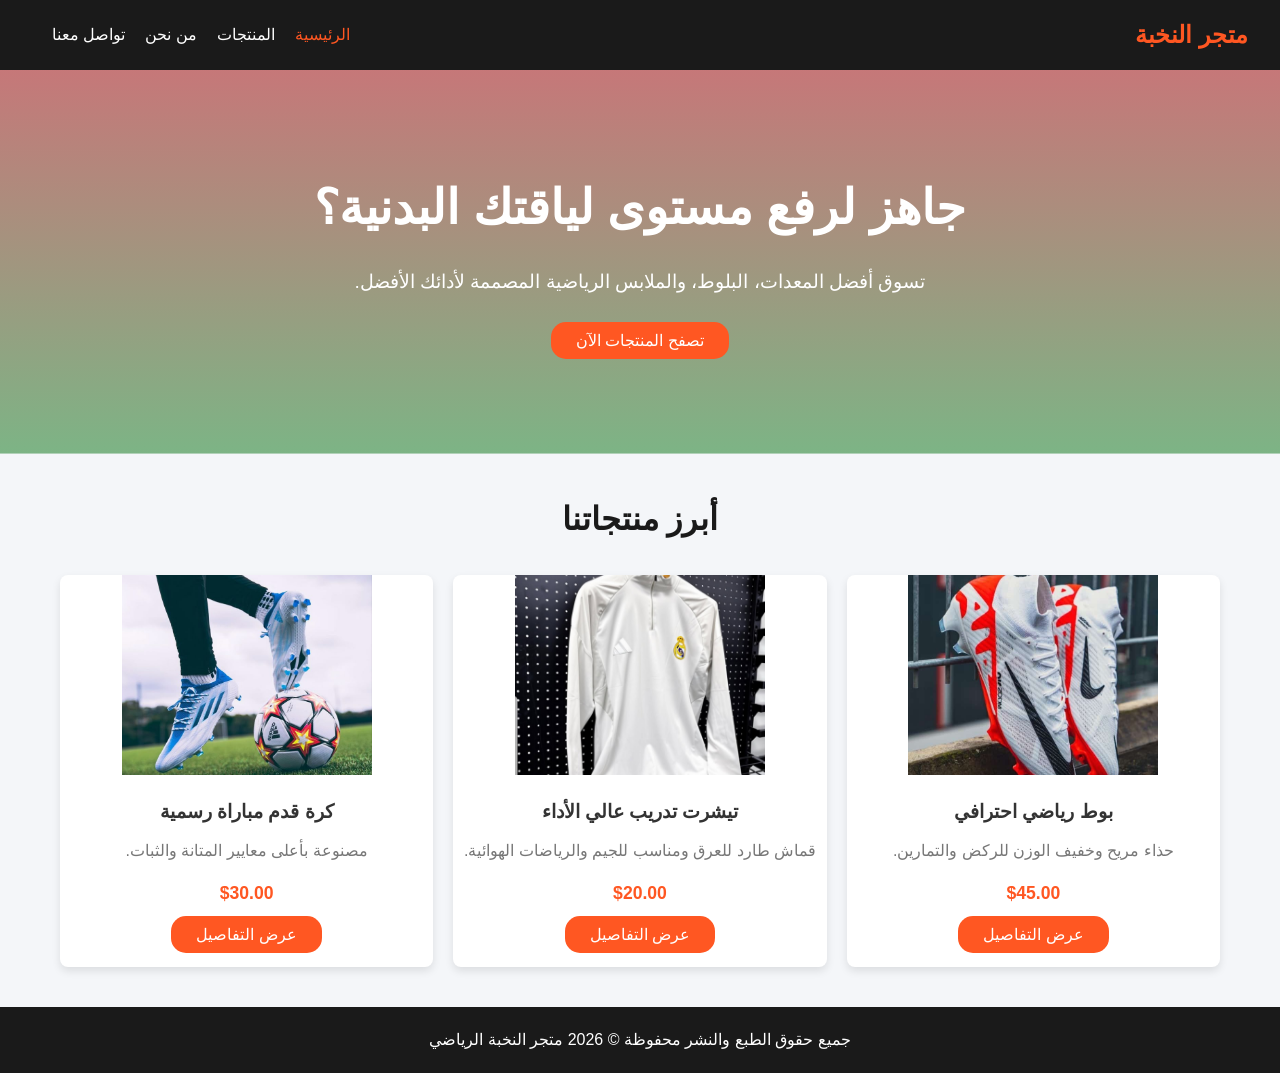
<file: sportstore/index.html>
<!DOCTYPE html>
<html lang="ar" dir="rtl">
<head>
    <meta charset="UTF-8">
    <meta name="viewport" content="width=device-width, initial-scale=1.0">
    <title>متجر النخبة الرياضي - الرئيسية</title>
    <link rel="stylesheet" href="style.css">
</head>
<body>
  
    <header>
        <nav>
            <div class="logo">متجر النخبة</div>
            <ul>
                <li><a href="index.html" class="active">الرئيسية</a></li>
                <li><a href="products.html">المنتجات</a></li>
                <li><a href="about.html">من نحن</a></li>
                <li><a href="contact.html">تواصل معنا</a></li>
            </ul>
        </nav>
    </header>

    <main>
        <section class="hero">
            <h1>جاهز لرفع مستوى لياقتك البدنية؟</h1>
            <p>تسوق أفضل المعدات، البلوط، والملابس الرياضية المصممة لأدائك الأفضل.</p>
            <a href="products.html" class="btn">تصفح المنتجات الآن</a>
        </section>

        <div class="container">
            <h2 class="section-title">أبرز منتجاتنا</h2>
            <div class="products-grid">
                <div class="product-card">
                    <img src="image/poot.jpg" alt="بوط رياضي">
                    
                    <h3>بوط رياضي احترافي</h3>
                    <p>حذاء مريح وخفيف الوزن للركض والتمارين.</p>
                    <div class="price">$45.00</div>
                    <a href="products.html" class="btn">عرض التفاصيل</a>
                </div>
                <div class="product-card">
                    <img src="image/mmm.jpg" alt="تيشرت رياضي">
                    <h3>تيشرت تدريب عالي الأداء</h3>
                    <p>قماش طارد للعرق ومناسب للجيم والرياضات الهوائية.</p>
                    <div class="price">$20.00</div>
                    <a href="products.html" class="btn">عرض التفاصيل</a>
                </div>
                <div class="product-card">
                    <img src="image/boll.jpg" alt="كرة قدم">
                    <h3>كرة قدم مباراة رسمية</h3>
                    <p>مصنوعة بأعلى معايير المتانة والثبات.</p>
                    <div class="price">$30.00</div>
                    <a href="products.html" class="btn">عرض التفاصيل</a>
                </div>
            </div>
        </div>
    </main>

    <footer>
        <p>جميع حقوق الطبع والنشر محفوظة &copy; 2026 متجر النخبة الرياضي</p>
    </footer>

</body>
</html>
</file>
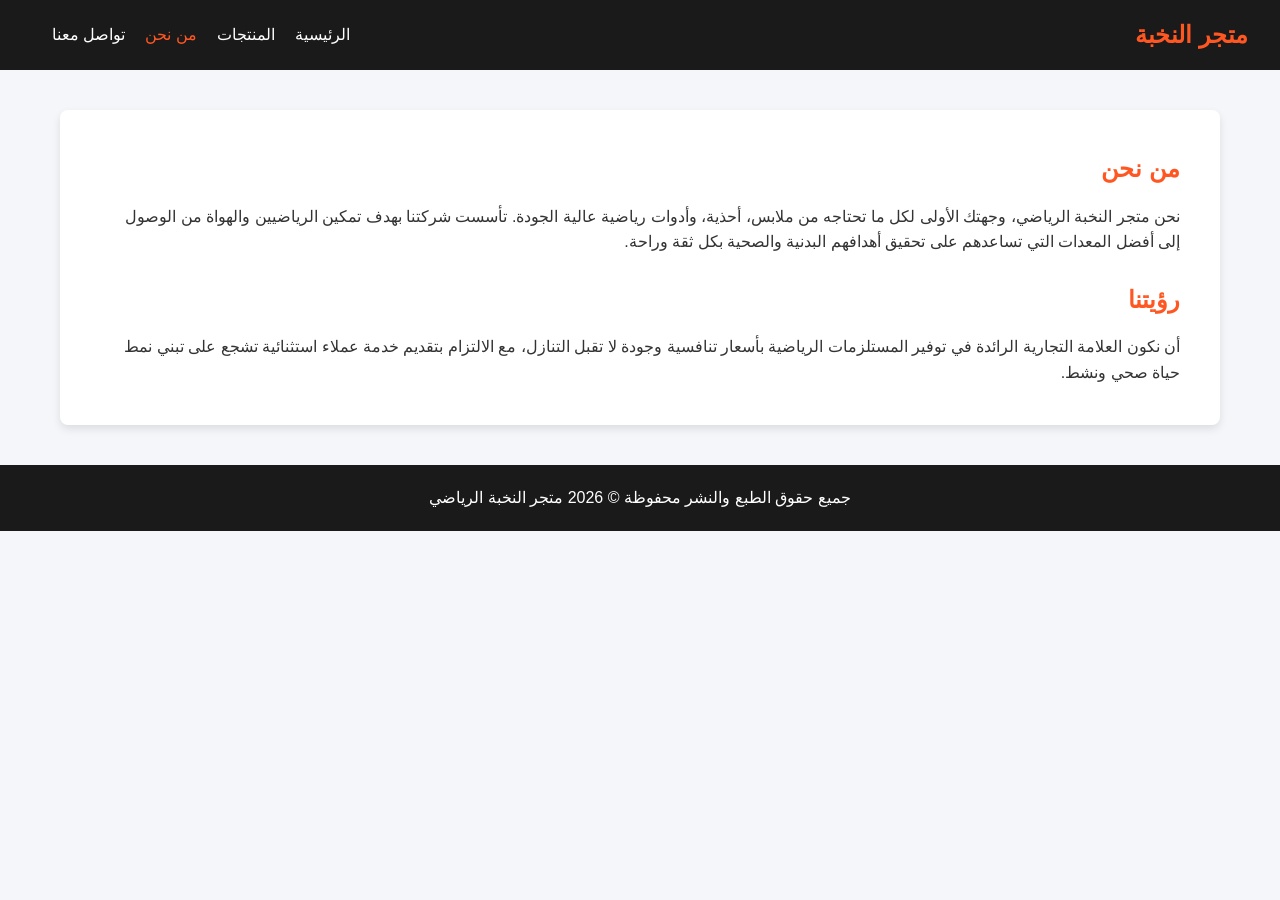
<file: sportstore/about.html>
<!DOCTYPE html>
<html lang="ar" dir="rtl">
<head>
    <meta charset="UTF-8">
    <meta name="viewport" content="width=device-width, initial-scale=1.0">
    <title>متجر النخبة الرياضي - من نحن</title>
    <link rel="stylesheet" href="style.css">
</head>
<body>

    <header>
        <nav>
            <div class="logo">متجر النخبة</div>
            <ul>
                <li><a href="index.html">الرئيسية</a></li>
                <li><a href="products.html">المنتجات</a></li>
                <li><a href="about.html" class="active">من نحن</a></li>
                <li><a href="contact.html">تواصل معنا</a></li>
            </ul>
        </nav>
    </header>

    <main class="container">
        <div class="about-content">
            <h2>من نحن</h2>
            <p>نحن متجر النخبة الرياضي، وجهتك الأولى لكل ما تحتاجه من ملابس، أحذية،
                 وأدوات رياضية عالية الجودة. تأسست شركتنا بهدف تمكين الرياضيين 
                 والهواة من الوصول إلى أفضل المعدات التي تساعدهم على تحقيق أهدافهم البدنية والصحية بكل ثقة وراحة.</p>
            <br>
            <h2>رؤيتنا</h2>
            <p>أن نكون العلامة التجارية الرائدة في توفير المستلزمات الرياضية بأسعار تنافسية 
                وجودة لا تقبل التنازل، مع الالتزام بتقديم خدمة عملاء استثنائية تشجع على تبني نمط حياة صحي ونشط.</p>
        </div>
    </main>

    <footer>
        <p>جميع حقوق الطبع والنشر محفوظة &copy; 2026 متجر النخبة الرياضي</p>
    </footer>

</body>
</html>
</file>
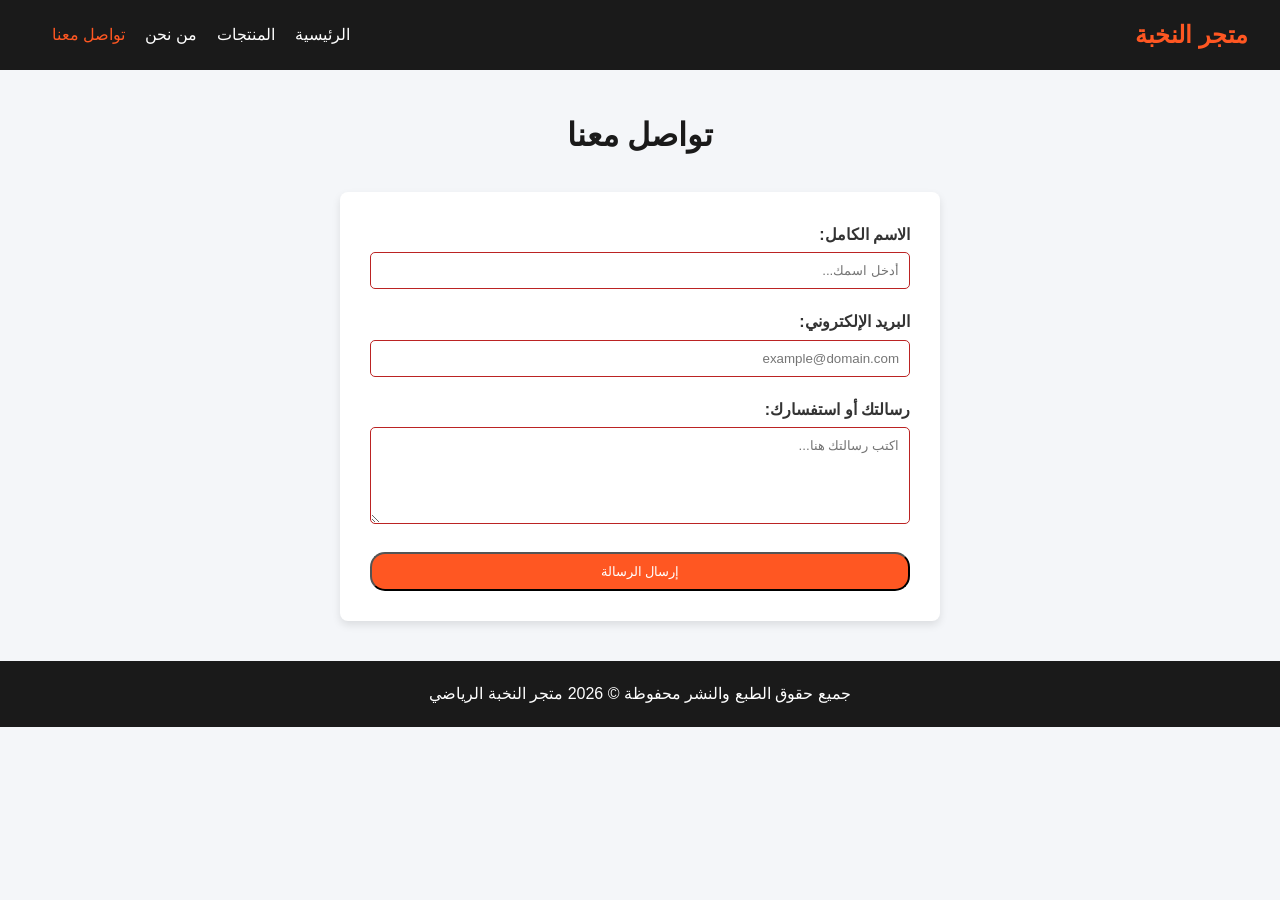
<file: sportstore/contact.html>
<!DOCTYPE html>
<html lang="ar" dir="rtl">
<head>
    <meta charset="UTF-8">
    <meta name="viewport" content="width=device-width, initial-scale=1.0">
    <title>متجر النخبة الرياضي - تواصل معنا</title>
    <link rel="stylesheet" href="style.css">
</head>
<body>

    <header>
        <nav>
            <div class="logo">متجر النخبة</div>
            <ul>
                <li><a href="index.html">الرئيسية</a></li>
                <li><a href="products.html">المنتجات</a></li>
                <li><a href="about.html">من نحن</a></li>
                <li><a href="contact.html" class="active">تواصل معنا</a></li>
            </ul>
        </nav>
    </header>

    <main class="container">
        <h2 class="section-title">تواصل معنا</h2>
        <div class="contact-form">
            <form action="#" method="POST">
                <div class="form-group">
                    <label for="name">الاسم الكامل:</label>
                    <input type="text" id="name" name="name" required placeholder="أدخل اسمك...">
                </div>
                <div class="form-group">
                    <label for="email">البريد الإلكتروني:</label>
                    <input type="email" id="email" name="email" required placeholder="example@domain.com">
                </div>
                <div class="form-group">
                    <label for="message">رسالتك أو استفسارك:</label>
                    <textarea id="message" name="message" rows="5" required placeholder="اكتب رسالتك هنا..."></textarea>
                </div>
                <button type="submit" class="btn" style="width: 100%;">إرسال الرسالة</button>
            </form>
        </div>
    </main>

    <footer>
        <p>جميع حقوق الطبع والنشر محفوظة &copy; 2026 متجر النخبة الرياضي</p>
    </footer>

</body>
</html>
</file>
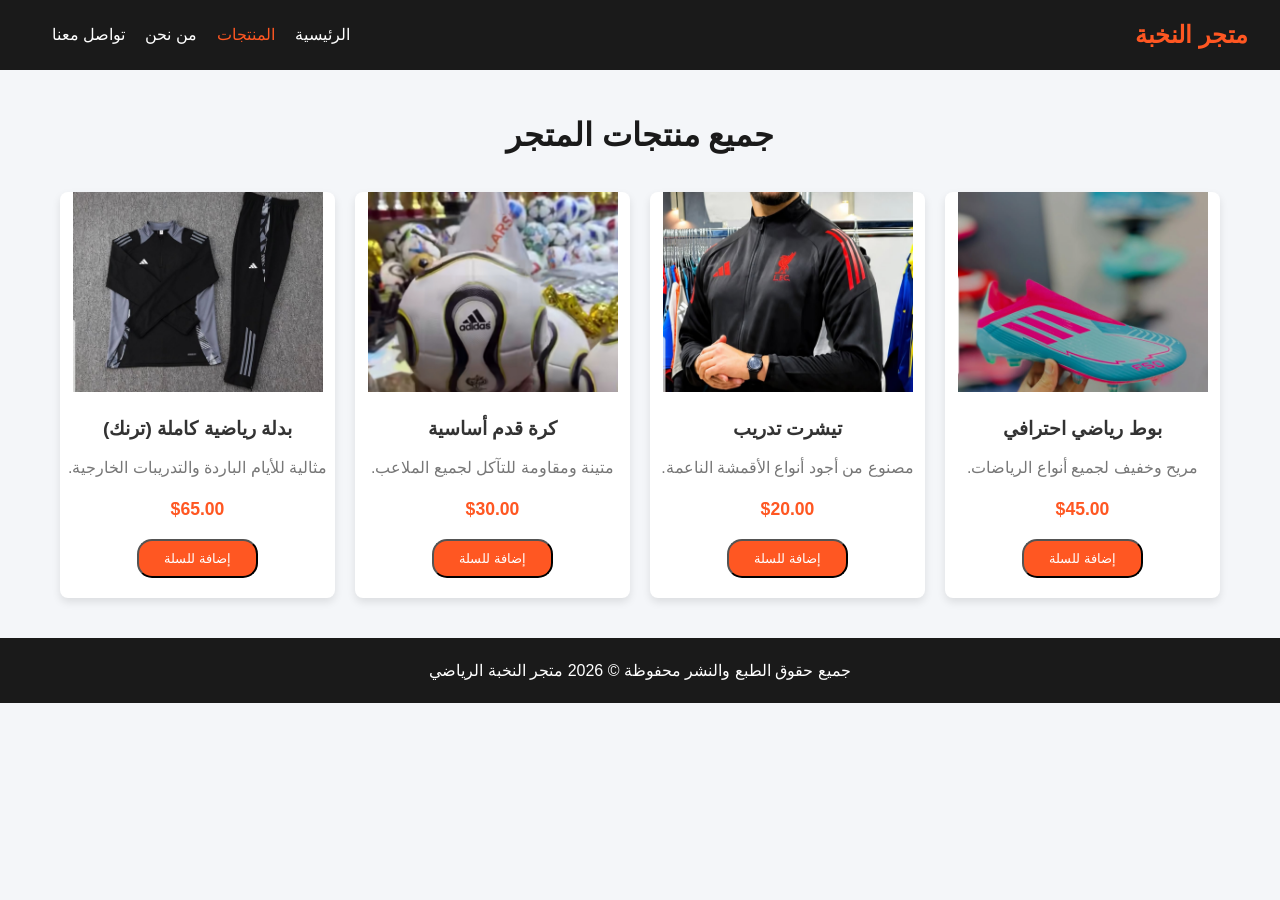
<file: sportstore/products.html>
<!DOCTYPE html>
<html lang="ar" dir="rtl">
<head>
    <meta charset="UTF-8">
    <meta name="viewport" content="width=device-width, initial-scale=1.0">
    <title>متجر النخبة الرياضي - المنتجات</title>
    <link rel="stylesheet" href="style.css">
</head>
<body>

    <header>
        <nav>
            <div class="logo">متجر النخبة</div>
            <ul>
                <li><a href="index.html">الرئيسية</a></li>
                <li><a href="products.html" class="active">المنتجات</a></li>
                <li><a href="about.html">من نحن</a></li>
                <li><a href="contact.html">تواصل معنا</a></li>
            </ul>
        </nav>
    </header>

    <main class="container">
        <h2 class="section-title">جميع منتجات المتجر</h2>
        <div class="products-grid">
            <div class="product-card">
                <img src="image/poot (2).jpg" alt="بوط رياضي">
                <h3>بوط رياضي احترافي</h3>
                <p>مريح وخفيف لجميع أنواع الرياضات.</p>
                <div class="price">$45.00</div>
                <button class="btn">إضافة للسلة</button>
            </div>
            <div class="product-card">
                <img src="image/mm.jpg" alt="تيشرت رياضي">
                <h3>تيشرت تدريب</h3>
                <p>مصنوع من أجود أنواع الأقمشة الناعمة.</p>
                <div class="price">$20.00</div>
                <button class="btn">إضافة للسلة</button>
            </div>
            <div class="product-card">
                <img src="image/boll (2).jpg" alt="كرة قدم">
                <h3>كرة قدم أساسية</h3>
                <p>متينة ومقاومة للتآكل لجميع الملاعب.</p>
                <div class="price">$30.00</div>
                <button class="btn">إضافة للسلة</button>
            </div>
            <div class="product-card">
                <img src="image/m+p.jpg" alt="بدلة رياضية">
                <h3>بدلة رياضية كاملة (ترنك)</h3>
                <p>مثالية للأيام الباردة والتدريبات الخارجية.</p>
                <div class="price">$65.00</div>
                <button class="btn">إضافة للسلة</button>
            </div>
        </div>
    </main>

    <footer>
        <p>جميع حقوق الطبع والنشر محفوظة &copy; 2026 متجر النخبة الرياضي</p>
    </footer>

</body>
</html>
</file>
<file: sportstore/style.css>
/* إعدادات عامة */
* {
    margin: 0;
    padding: 0;
    box-sizing: border-box;
    font-family: 'Segoe UI', Tahoma, Geneva, Verdana, sans-serif;
}

body {
    background-color: #f4f6f9;
    color: #333;
    line-height: 1.6;
}

/* شريط التنقل Navigation Bar */
header {
    background-color: #1a1a1a;
    color: #fff;
    padding: 1rem 2rem;
    position: sticky;
    top: 0;
    z-index: 1000;
}

nav {
    display: flex;
    justify-content: space-between;
    align-items: center;
}

.logo {
    font-size: 1.5rem;
    font-weight: bold;
    color: #ff5722;
}

nav ul {
    display: flex;
    list-style: none;
}

nav ul li {
    margin-left: 20px;
}

nav ul li a {
    color: #fff;
    text-decoration: none;
    transition: color 0.3s ease;
}

nav ul li a:hover, nav ul li a.active {
    color: #ff5722;
}

/* القسم الرئيسي والهيرو */
.hero {
    background: linear-gradient(rgba(167, 35, 35, 0.6), rgba(45, 136, 56, 0.6)),
     url('https://images.unsplash.com/photo-1517649763962-0c6232660102?auto=format&fit=crop&w=1200&q=80');
    background-size: cover;
    background-position: center;
    color: white;
    text-align: center;
    padding: 100px 20px;
}

.hero h1 {
    font-size: 3rem;
    margin-bottom: 20px;
}

.hero p {
    font-size: 1.2rem;
    margin-bottom: 30px;
}

.btn {
  
    background-color: #ff5722;
    color: white;
    padding: 10px 25px;
    border-radius: 15px;
    text-decoration: none;
    transition: background 0.3s ease, transform 0.2s ease;
}

.btn:hover {
    background-color: #825547;
    transform: translateY(-2px);
}

/* تصميم شبكة المنتجات (CSS Grid) */
.container {
    max-width: 1200px;
    margin: 40px auto;
    padding: 0 20px;
}

.section-title {
    text-align: center;
    margin-bottom: 30px;
    font-size: 2rem;
    color: #1a1a1a;
}

.products-grid {
    display: grid;
    grid-template-columns: repeat(auto-fit, minmax(250px, 1fr));
    gap: 20px;
}

.product-card {
    background: white;
    border-radius: 8px;
    overflow: hidden;
    box-shadow: 0 4px 8px rgba(0,0,0,0.1);
    transition: transform 0.3s ease, box-shadow 0.3s ease;
    text-align: center;
    padding-bottom: 20px;
}

.product-card:hover {
    transform: translateY(-5px);
    box-shadow: 0 8px 16px rgba(17, 18, 17, 0.15);
}

.product-card img {
    width: 250px;
    height: 200px;
    object-fit: cover;
}

.product-card h3 {
    margin: 15px 0 10px;
    font-size: 1.2rem;
}

.product-card p {
    color: #777;
    margin-bottom: 15px;
}

.price {
    color: #ff5722;
    font-weight: bold;
    font-size: 1.1rem;
    margin-bottom: 15px;
}

/* صفحة تواصل معنا (Contact Form) */
.contact-form {
    background: white;
    max-width: 600px;
    margin: 0 auto;
    padding: 30px;
    border-radius: 8px;
    box-shadow: 0 4px 8px rgba(0,0,0,0.1);
}

.form-group {
    margin-bottom: 20px;
}

.form-group label {
    display: block;
    margin-bottom: 5px;
    font-weight: bold;
}

.form-group input, .form-group textarea {
    width: 100%;
    padding: 10px;
    border: 1px solid #bb2323;
    border-radius: 5px;
    transition: border-color 0.3s;
}

.form-group input:focus, .form-group textarea:focus {
    border-color: #ff5722;
}

/* صفحة من نحن */
.about-content {
    background: white;
    padding: 40px;
    border-radius: 8px;
    box-shadow: 0 4px 8px rgba(0,0,0,0.1);
}

.about-content h2 {
    margin-bottom: 15px;
    color: #ff5722;
}

/* الفوتر */
footer {
    background-color: #1a1a1a;
    color: white;
    text-align: center;
    padding: 20px 0;
    margin-top: 40px;
}

/* Media Queries للتجاوب مع الشاشات الصغيرة */
@media (max-width: 768px) {
    nav {
        flex-direction: column;
    }
    nav ul {
        margin-top: 15px;
    }
    nav ul li {
        margin: 0 10px;
    }
    .hero h1 {
        font-size: 2rem;
    }
}
</file>
